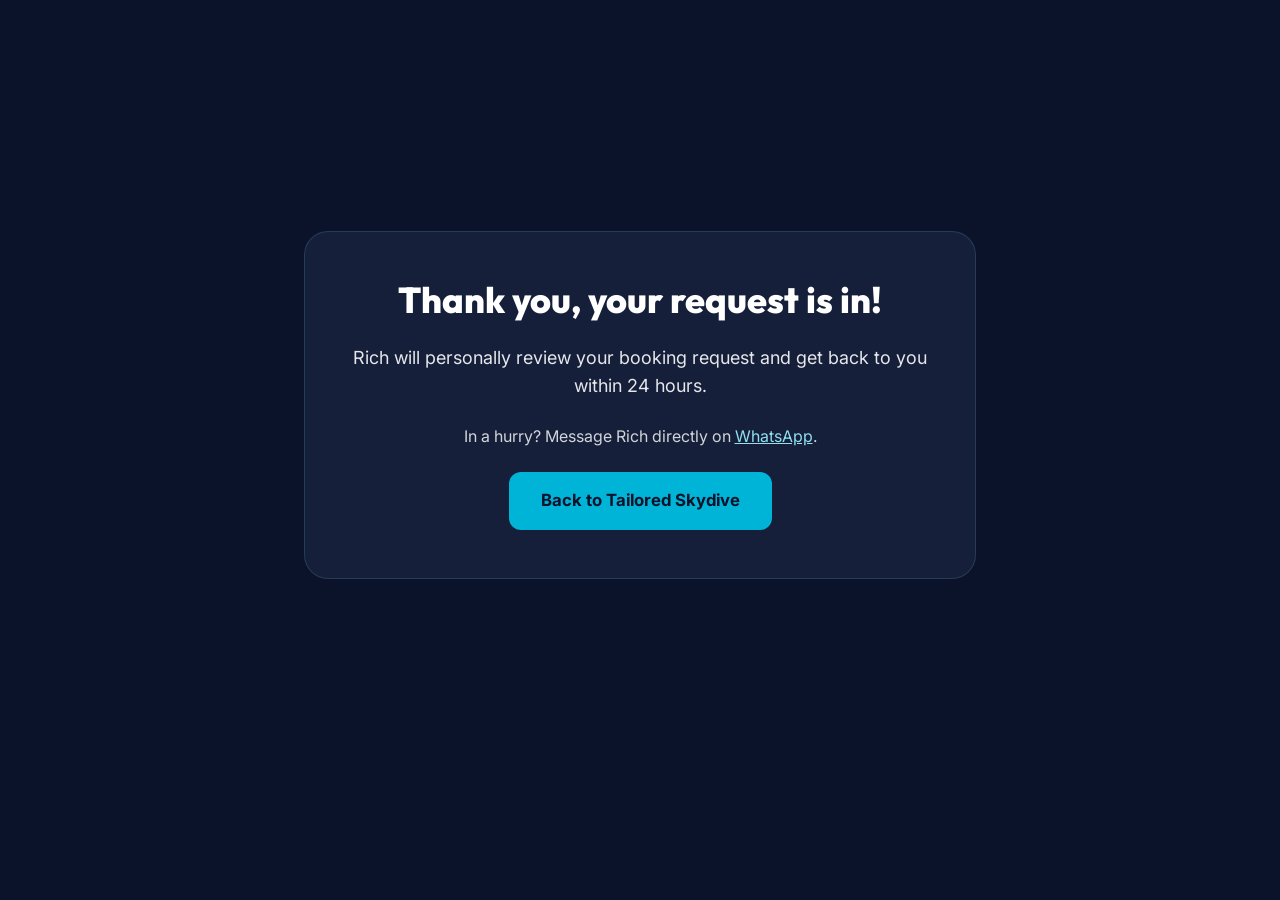
<file: thank-you.html>
<!DOCTYPE html>
<html lang="en-GB">
<head>
    <meta charset="utf-8">
    <meta name="viewport" content="width=device-width, initial-scale=1">
    <title>Booking Request Sent | Tailored Skydive</title>
    <meta name="description" content="Thanks for your booking request. Rich Taylor will get back to you within 24 hours.">
    <meta name="robots" content="noindex, follow">
    <meta name="theme-color" content="#0B132B">
    <link rel="icon" href="/favicon.ico" sizes="48x48">
    <link rel="apple-touch-icon" href="/apple-touch-icon.png">
    <link href="https://fonts.googleapis.com/css2?family=Inter:wght@400;600;700&amp;family=Outfit:wght@700;800&amp;display=swap" rel="stylesheet">
    <link rel="stylesheet" href="/css/styles.css">
    <script async src="https://www.googletagmanager.com/gtag/js?id=AW-18537124376"></script>
    <script>
        window.dataLayer = window.dataLayer || [];
        function gtag(){dataLayer.push(arguments);}
        gtag('js', new Date());
        gtag('config', 'AW-18537124376');
        // Google Ads conversion: add your conversion label from Google Ads, then uncomment:
        // gtag('event', 'conversion', {'send_to': 'AW-18537124376/YOUR_CONVERSION_LABEL'});
    </script>
</head>
<body class="bg-skyDark text-gray-100 antialiased">
    <main class="min-h-[90vh] flex items-center justify-center px-4 py-12">
        <div class="glass-card max-w-2xl w-full p-8 sm:p-12 rounded-3xl text-center space-y-6">
            <h1 class="text-3xl sm:text-4xl font-extrabold text-white">Thank you, your request is in!</h1>
            <p class="text-lg text-gray-200">Rich will personally review your booking request and get back to you within 24 hours.</p>
            <p class="text-base text-gray-300">In a hurry? Message Rich directly on <a href="https://wa.me/447817976703" target="_blank" rel="noopener noreferrer" class="underline text-accentCyan hover:text-white">WhatsApp</a>.</p>
            <a href="/" class="inline-flex bg-accentBlue hover:bg-accentCyan text-skyDark font-bold px-8 py-4 rounded-xl transition">Back to Tailored Skydive</a>
        </div>
    </main>
</body>
</html>
</file>
<file: css/styles.css>
*, ::before, ::after{--tw-border-spacing-x:0;--tw-border-spacing-y:0;--tw-translate-x:0;--tw-translate-y:0;--tw-rotate:0;--tw-skew-x:0;--tw-skew-y:0;--tw-scale-x:1;--tw-scale-y:1;--tw-pan-x: ;--tw-pan-y: ;--tw-pinch-zoom: ;--tw-scroll-snap-strictness:proximity;--tw-gradient-from-position: ;--tw-gradient-via-position: ;--tw-gradient-to-position: ;--tw-ordinal: ;--tw-slashed-zero: ;--tw-numeric-figure: ;--tw-numeric-spacing: ;--tw-numeric-fraction: ;--tw-ring-inset: ;--tw-ring-offset-width:0px;--tw-ring-offset-color:#fff;--tw-ring-color:rgb(59 130 246 / 0.5);--tw-ring-offset-shadow:0 0 #0000;--tw-ring-shadow:0 0 #0000;--tw-shadow:0 0 #0000;--tw-shadow-colored:0 0 #0000;--tw-blur: ;--tw-brightness: ;--tw-contrast: ;--tw-grayscale: ;--tw-hue-rotate: ;--tw-invert: ;--tw-saturate: ;--tw-sepia: ;--tw-drop-shadow: ;--tw-backdrop-blur: ;--tw-backdrop-brightness: ;--tw-backdrop-contrast: ;--tw-backdrop-grayscale: ;--tw-backdrop-hue-rotate: ;--tw-backdrop-invert: ;--tw-backdrop-opacity: ;--tw-backdrop-saturate: ;--tw-backdrop-sepia: ;--tw-contain-size: ;--tw-contain-layout: ;--tw-contain-paint: ;--tw-contain-style: }::backdrop{--tw-border-spacing-x:0;--tw-border-spacing-y:0;--tw-translate-x:0;--tw-translate-y:0;--tw-rotate:0;--tw-skew-x:0;--tw-skew-y:0;--tw-scale-x:1;--tw-scale-y:1;--tw-pan-x: ;--tw-pan-y: ;--tw-pinch-zoom: ;--tw-scroll-snap-strictness:proximity;--tw-gradient-from-position: ;--tw-gradient-via-position: ;--tw-gradient-to-position: ;--tw-ordinal: ;--tw-slashed-zero: ;--tw-numeric-figure: ;--tw-numeric-spacing: ;--tw-numeric-fraction: ;--tw-ring-inset: ;--tw-ring-offset-width:0px;--tw-ring-offset-color:#fff;--tw-ring-color:rgb(59 130 246 / 0.5);--tw-ring-offset-shadow:0 0 #0000;--tw-ring-shadow:0 0 #0000;--tw-shadow:0 0 #0000;--tw-shadow-colored:0 0 #0000;--tw-blur: ;--tw-brightness: ;--tw-contrast: ;--tw-grayscale: ;--tw-hue-rotate: ;--tw-invert: ;--tw-saturate: ;--tw-sepia: ;--tw-drop-shadow: ;--tw-backdrop-blur: ;--tw-backdrop-brightness: ;--tw-backdrop-contrast: ;--tw-backdrop-grayscale: ;--tw-backdrop-hue-rotate: ;--tw-backdrop-invert: ;--tw-backdrop-opacity: ;--tw-backdrop-saturate: ;--tw-backdrop-sepia: ;--tw-contain-size: ;--tw-contain-layout: ;--tw-contain-paint: ;--tw-contain-style: }/* ! tailwindcss v3.4.17 | MIT License | https://tailwindcss.com */*,::after,::before{box-sizing:border-box;border-width:0;border-style:solid;border-color:#e5e7eb}::after,::before{--tw-content:''}:host,html{line-height:1.5;-webkit-text-size-adjust:100%;-moz-tab-size:4;tab-size:4;font-family:Inter, sans-serif;font-feature-settings:normal;font-variation-settings:normal;-webkit-tap-highlight-color:transparent}body{margin:0;line-height:inherit}hr{height:0;color:inherit;border-top-width:1px}abbr:where([title]){-webkit-text-decoration:underline dotted;text-decoration:underline dotted}h1,h2,h3,h4,h5,h6{font-size:inherit;font-weight:inherit}a{color:inherit;text-decoration:inherit}b,strong{font-weight:bolder}code,kbd,pre,samp{font-family:ui-monospace, SFMono-Regular, Menlo, Monaco, Consolas, "Liberation Mono", "Courier New", monospace;font-feature-settings:normal;font-variation-settings:normal;font-size:1em}small{font-size:80%}sub,sup{font-size:75%;line-height:0;position:relative;vertical-align:baseline}sub{bottom:-.25em}sup{top:-.5em}table{text-indent:0;border-color:inherit;border-collapse:collapse}button,input,optgroup,select,textarea{font-family:inherit;font-feature-settings:inherit;font-variation-settings:inherit;font-size:100%;font-weight:inherit;line-height:inherit;letter-spacing:inherit;color:inherit;margin:0;padding:0}button,select{text-transform:none}button,input:where([type=button]),input:where([type=reset]),input:where([type=submit]){-webkit-appearance:button;background-color:transparent;background-image:none}:-moz-focusring{outline:auto}:-moz-ui-invalid{box-shadow:none}progress{vertical-align:baseline}::-webkit-inner-spin-button,::-webkit-outer-spin-button{height:auto}[type=search]{-webkit-appearance:textfield;outline-offset:-2px}::-webkit-search-decoration{-webkit-appearance:none}::-webkit-file-upload-button{-webkit-appearance:button;font:inherit}summary{display:list-item}blockquote,dd,dl,figure,h1,h2,h3,h4,h5,h6,hr,p,pre{margin:0}fieldset{margin:0;padding:0}legend{padding:0}menu,ol,ul{list-style:none;margin:0;padding:0}dialog{padding:0}textarea{resize:vertical}input::placeholder,textarea::placeholder{opacity:1;color:#9ca3af}[role=button],button{cursor:pointer}:disabled{cursor:default}audio,canvas,embed,iframe,img,object,svg,video{display:block;vertical-align:middle}img,video{max-width:100%;height:auto}[hidden]:where(:not([hidden=until-found])){display:none}.pointer-events-none{pointer-events:none}.fixed{position:fixed}.absolute{position:absolute}.relative{position:relative}.sticky{position:sticky}.-inset-2{inset:-0.5rem}.inset-0{inset:0px}.inset-4{inset:1rem}.-bottom-20{bottom:-5rem}.-right-20{right:-5rem}.-right-3{right:-0.75rem}.-top-3{top:-0.75rem}.bottom-4{bottom:1rem}.left-4{left:1rem}.right-4{right:1rem}.top-0{top:0px}.top-28{top:7rem}.top-4{top:1rem}.z-10{z-index:10}.z-50{z-index:50}.mx-4{margin-left:1rem;margin-right:1rem}.mx-auto{margin-left:auto;margin-right:auto}.-mt-10{margin-top:-2.5rem}.mb-20{margin-bottom:5rem}.mb-3{margin-bottom:0.75rem}.mb-4{margin-bottom:1rem}.mb-5{margin-bottom:1.25rem}.mb-6{margin-bottom:1.5rem}.mb-8{margin-bottom:2rem}.mr-1{margin-right:0.25rem}.mr-3{margin-right:0.75rem}.mt-1{margin-top:0.25rem}.mt-4{margin-top:1rem}.mt-6{margin-top:1.5rem}.block{display:block}.flex{display:flex}.inline-flex{display:inline-flex}.grid{display:grid}.hidden{display:none}.h-10{height:2.5rem}.h-12{height:3rem}.h-14{height:3.5rem}.h-20{height:5rem}.h-56{height:14rem}.h-6{height:1.5rem}.h-64{height:16rem}.h-72{height:18rem}.h-8{height:2rem}.h-80{height:20rem}.h-\[460px\]{height:460px}.h-fit{height:-moz-fit-content;height:fit-content}.h-full{height:100%}.max-h-\[85vh\]{max-height:85vh}.min-h-\[90vh\]{min-height:90vh}.w-10{width:2.5rem}.w-12{width:3rem}.w-14{width:3.5rem}.w-6{width:1.5rem}.w-8{width:2rem}.w-80{width:20rem}.w-fit{width:-moz-fit-content;width:fit-content}.w-full{width:100%}.max-w-2xl{max-width:42rem}.max-w-3xl{max-width:48rem}.max-w-4xl{max-width:56rem}.max-w-5xl{max-width:64rem}.max-w-7xl{max-width:80rem}.max-w-full{max-width:100%}.flex-shrink{flex-shrink:1}.flex-grow{flex-grow:1}.cursor-pointer{cursor:pointer}.grid-cols-1{grid-template-columns:repeat(1, minmax(0, 1fr))}.grid-cols-2{grid-template-columns:repeat(2, minmax(0, 1fr))}.flex-col{flex-direction:column}.items-start{align-items:flex-start}.items-center{align-items:center}.justify-center{justify-content:center}.justify-between{justify-content:space-between}.gap-10{gap:2.5rem}.gap-12{gap:3rem}.gap-2{gap:0.5rem}.gap-4{gap:1rem}.gap-6{gap:1.5rem}.gap-8{gap:2rem}.space-x-1 > :not([hidden]) ~ :not([hidden]){--tw-space-x-reverse:0;margin-right:calc(0.25rem * var(--tw-space-x-reverse));margin-left:calc(0.25rem * calc(1 - var(--tw-space-x-reverse)))}.space-x-2 > :not([hidden]) ~ :not([hidden]){--tw-space-x-reverse:0;margin-right:calc(0.5rem * var(--tw-space-x-reverse));margin-left:calc(0.5rem * calc(1 - var(--tw-space-x-reverse)))}.space-x-3 > :not([hidden]) ~ :not([hidden]){--tw-space-x-reverse:0;margin-right:calc(0.75rem * var(--tw-space-x-reverse));margin-left:calc(0.75rem * calc(1 - var(--tw-space-x-reverse)))}.space-x-4 > :not([hidden]) ~ :not([hidden]){--tw-space-x-reverse:0;margin-right:calc(1rem * var(--tw-space-x-reverse));margin-left:calc(1rem * calc(1 - var(--tw-space-x-reverse)))}.space-x-5 > :not([hidden]) ~ :not([hidden]){--tw-space-x-reverse:0;margin-right:calc(1.25rem * var(--tw-space-x-reverse));margin-left:calc(1.25rem * calc(1 - var(--tw-space-x-reverse)))}.space-x-8 > :not([hidden]) ~ :not([hidden]){--tw-space-x-reverse:0;margin-right:calc(2rem * var(--tw-space-x-reverse));margin-left:calc(2rem * calc(1 - var(--tw-space-x-reverse)))}.space-y-10 > :not([hidden]) ~ :not([hidden]){--tw-space-y-reverse:0;margin-top:calc(2.5rem * calc(1 - var(--tw-space-y-reverse)));margin-bottom:calc(2.5rem * var(--tw-space-y-reverse))}.space-y-16 > :not([hidden]) ~ :not([hidden]){--tw-space-y-reverse:0;margin-top:calc(4rem * calc(1 - var(--tw-space-y-reverse)));margin-bottom:calc(4rem * var(--tw-space-y-reverse))}.space-y-28 > :not([hidden]) ~ :not([hidden]){--tw-space-y-reverse:0;margin-top:calc(7rem * calc(1 - var(--tw-space-y-reverse)));margin-bottom:calc(7rem * var(--tw-space-y-reverse))}.space-y-3 > :not([hidden]) ~ :not([hidden]){--tw-space-y-reverse:0;margin-top:calc(0.75rem * calc(1 - var(--tw-space-y-reverse)));margin-bottom:calc(0.75rem * var(--tw-space-y-reverse))}.space-y-4 > :not([hidden]) ~ :not([hidden]){--tw-space-y-reverse:0;margin-top:calc(1rem * calc(1 - var(--tw-space-y-reverse)));margin-bottom:calc(1rem * var(--tw-space-y-reverse))}.space-y-6 > :not([hidden]) ~ :not([hidden]){--tw-space-y-reverse:0;margin-top:calc(1.5rem * calc(1 - var(--tw-space-y-reverse)));margin-bottom:calc(1.5rem * var(--tw-space-y-reverse))}.space-y-8 > :not([hidden]) ~ :not([hidden]){--tw-space-y-reverse:0;margin-top:calc(2rem * calc(1 - var(--tw-space-y-reverse)));margin-bottom:calc(2rem * var(--tw-space-y-reverse))}.overflow-hidden{overflow:hidden}.scroll-smooth{scroll-behavior:smooth}.rounded{border-radius:0.25rem}.rounded-2xl{border-radius:1rem}.rounded-3xl{border-radius:1.5rem}.rounded-full{border-radius:9999px}.rounded-lg{border-radius:0.5rem}.rounded-xl{border-radius:0.75rem}.border{border-width:1px}.border-2{border-width:2px}.border-b{border-bottom-width:1px}.border-t{border-top-width:1px}.border-accentBlue{--tw-border-opacity:1;border-color:rgb(0 180 216 / var(--tw-border-opacity, 1))}.border-accentBlue\/20{border-color:rgb(0 180 216 / 0.2)}.border-accentBlue\/30{border-color:rgb(0 180 216 / 0.3)}.border-accentBlue\/40{border-color:rgb(0 180 216 / 0.4)}.border-accentBlue\/50{border-color:rgb(0 180 216 / 0.5)}.border-gray-500{--tw-border-opacity:1;border-color:rgb(107 114 128 / var(--tw-border-opacity, 1))}.border-skyGold\/30{border-color:rgb(212 175 55 / 0.3)}.border-skyGold\/50{border-color:rgb(212 175 55 / 0.5)}.border-skyLight\/20{border-color:rgb(58 80 107 / 0.2)}.border-skyLight\/30{border-color:rgb(58 80 107 / 0.3)}.border-skyLight\/40{border-color:rgb(58 80 107 / 0.4)}.bg-accentBlue{--tw-bg-opacity:1;background-color:rgb(0 180 216 / var(--tw-bg-opacity, 1))}.bg-accentBlue\/10{background-color:rgb(0 180 216 / 0.1)}.bg-accentBlue\/20{background-color:rgb(0 180 216 / 0.2)}.bg-accentCyan\/10{background-color:rgb(144 224 239 / 0.1)}.bg-black{--tw-bg-opacity:1;background-color:rgb(0 0 0 / var(--tw-bg-opacity, 1))}.bg-black\/30{background-color:rgb(0 0 0 / 0.3)}.bg-black\/40{background-color:rgb(0 0 0 / 0.4)}.bg-black\/85{background-color:rgb(0 0 0 / 0.85)}.bg-emerald-600{--tw-bg-opacity:1;background-color:rgb(5 150 105 / var(--tw-bg-opacity, 1))}.bg-skyDark{--tw-bg-opacity:1;background-color:rgb(11 19 43 / var(--tw-bg-opacity, 1))}.bg-skyDark\/40{background-color:rgb(11 19 43 / 0.4)}.bg-skyDark\/60{background-color:rgb(11 19 43 / 0.6)}.bg-skyDark\/80{background-color:rgb(11 19 43 / 0.8)}.bg-skyDark\/95{background-color:rgb(11 19 43 / 0.95)}.bg-skyGold{--tw-bg-opacity:1;background-color:rgb(212 175 55 / var(--tw-bg-opacity, 1))}.bg-skyGold\/10{background-color:rgb(212 175 55 / 0.1)}.bg-skyGold\/20{background-color:rgb(212 175 55 / 0.2)}.bg-skyLight{--tw-bg-opacity:1;background-color:rgb(58 80 107 / var(--tw-bg-opacity, 1))}.bg-skyLight\/30{background-color:rgb(58 80 107 / 0.3)}.bg-skyMid{--tw-bg-opacity:1;background-color:rgb(28 37 65 / var(--tw-bg-opacity, 1))}.bg-skyMid\/40{background-color:rgb(28 37 65 / 0.4)}.bg-skyMid\/50{background-color:rgb(28 37 65 / 0.5)}.bg-skyMid\/60{background-color:rgb(28 37 65 / 0.6)}.bg-gradient-to-br{background-image:linear-gradient(to bottom right, var(--tw-gradient-stops))}.bg-gradient-to-r{background-image:linear-gradient(to right, var(--tw-gradient-stops))}.bg-gradient-to-t{background-image:linear-gradient(to top, var(--tw-gradient-stops))}.from-accentBlue{--tw-gradient-from:#00B4D8 var(--tw-gradient-from-position);--tw-gradient-to:rgb(0 180 216 / 0) var(--tw-gradient-to-position);--tw-gradient-stops:var(--tw-gradient-from), var(--tw-gradient-to)}.from-accentBlue\/10{--tw-gradient-from:rgb(0 180 216 / 0.1) var(--tw-gradient-from-position);--tw-gradient-to:rgb(0 180 216 / 0) var(--tw-gradient-to-position);--tw-gradient-stops:var(--tw-gradient-from), var(--tw-gradient-to)}.from-skyDark{--tw-gradient-from:#0B132B var(--tw-gradient-from-position);--tw-gradient-to:rgb(11 19 43 / 0) var(--tw-gradient-to-position);--tw-gradient-stops:var(--tw-gradient-from), var(--tw-gradient-to)}.via-transparent{--tw-gradient-to:rgb(0 0 0 / 0)  var(--tw-gradient-to-position);--tw-gradient-stops:var(--tw-gradient-from), transparent var(--tw-gradient-via-position), var(--tw-gradient-to)}.to-accentCyan{--tw-gradient-to:#90E0EF var(--tw-gradient-to-position)}.to-skyLight{--tw-gradient-to:#3A506B var(--tw-gradient-to-position)}.to-skyLight\/10{--tw-gradient-to:rgb(58 80 107 / 0.1) var(--tw-gradient-to-position)}.to-transparent{--tw-gradient-to:transparent var(--tw-gradient-to-position)}.bg-clip-text{-webkit-background-clip:text;background-clip:text}.object-contain{object-fit:contain}.object-cover{object-fit:cover}.p-4{padding:1rem}.p-5{padding:1.25rem}.p-6{padding:1.5rem}.p-8{padding:2rem}.px-3{padding-left:0.75rem;padding-right:0.75rem}.px-3\.5{padding-left:0.875rem;padding-right:0.875rem}.px-4{padding-left:1rem;padding-right:1rem}.px-6{padding-left:1.5rem;padding-right:1.5rem}.px-8{padding-left:2rem;padding-right:2rem}.py-1{padding-top:0.25rem;padding-bottom:0.25rem}.py-1\.5{padding-top:0.375rem;padding-bottom:0.375rem}.py-12{padding-top:3rem;padding-bottom:3rem}.py-2{padding-top:0.5rem;padding-bottom:0.5rem}.py-24{padding-top:6rem;padding-bottom:6rem}.py-3{padding-top:0.75rem;padding-bottom:0.75rem}.py-3\.5{padding-top:0.875rem;padding-bottom:0.875rem}.py-32{padding-top:8rem;padding-bottom:8rem}.py-4{padding-top:1rem;padding-bottom:1rem}.pb-4{padding-bottom:1rem}.pb-6{padding-bottom:1.5rem}.pb-7{padding-bottom:1.75rem}.pr-12{padding-right:3rem}.pt-2{padding-top:0.5rem}.pt-3{padding-top:0.75rem}.pt-4{padding-top:1rem}.pt-6{padding-top:1.5rem}.text-left{text-align:left}.text-center{text-align:center}.font-display{font-family:Outfit, sans-serif}.text-2xl{font-size:1.5rem;line-height:2rem}.text-3xl{font-size:1.875rem;line-height:2.25rem}.text-4xl{font-size:2.25rem;line-height:2.5rem}.text-\[10px\]{font-size:10px}.text-base{font-size:1rem;line-height:1.5rem}.text-lg{font-size:1.125rem;line-height:1.75rem}.text-sm{font-size:0.875rem;line-height:1.25rem}.text-xl{font-size:1.25rem;line-height:1.75rem}.text-xs{font-size:0.75rem;line-height:1rem}.font-bold{font-weight:700}.font-extrabold{font-weight:800}.font-light{font-weight:300}.font-medium{font-weight:500}.font-normal{font-weight:400}.font-semibold{font-weight:600}.uppercase{text-transform:uppercase}.italic{font-style:italic}.leading-relaxed{line-height:1.625}.leading-tight{line-height:1.25}.tracking-tight{letter-spacing:-0.025em}.tracking-wide{letter-spacing:0.025em}.tracking-wider{letter-spacing:0.05em}.tracking-widest{letter-spacing:0.1em}.text-accentBlue{--tw-text-opacity:1;color:rgb(0 180 216 / var(--tw-text-opacity, 1))}.text-accentCyan{--tw-text-opacity:1;color:rgb(144 224 239 / var(--tw-text-opacity, 1))}.text-gray-100{--tw-text-opacity:1;color:rgb(243 244 246 / var(--tw-text-opacity, 1))}.text-gray-200{--tw-text-opacity:1;color:rgb(229 231 235 / var(--tw-text-opacity, 1))}.text-gray-300{--tw-text-opacity:1;color:rgb(209 213 219 / var(--tw-text-opacity, 1))}.text-gray-400{--tw-text-opacity:1;color:rgb(156 163 175 / var(--tw-text-opacity, 1))}.text-green-400{--tw-text-opacity:1;color:rgb(74 222 128 / var(--tw-text-opacity, 1))}.text-red-400{--tw-text-opacity:1;color:rgb(248 113 113 / var(--tw-text-opacity, 1))}.text-skyDark{--tw-text-opacity:1;color:rgb(11 19 43 / var(--tw-text-opacity, 1))}.text-skyGold{--tw-text-opacity:1;color:rgb(212 175 55 / var(--tw-text-opacity, 1))}.text-transparent{color:transparent}.text-white{--tw-text-opacity:1;color:rgb(255 255 255 / var(--tw-text-opacity, 1))}.underline{-webkit-text-decoration-line:underline;text-decoration-line:underline}.antialiased{-webkit-font-smoothing:antialiased;-moz-osx-font-smoothing:grayscale}.opacity-0{opacity:0}.opacity-30{opacity:0.3}.opacity-80{opacity:0.8}.opacity-90{opacity:0.9}.shadow{--tw-shadow:0 1px 3px 0 rgb(0 0 0 / 0.1), 0 1px 2px -1px rgb(0 0 0 / 0.1);--tw-shadow-colored:0 1px 3px 0 var(--tw-shadow-color), 0 1px 2px -1px var(--tw-shadow-color);box-shadow:var(--tw-ring-offset-shadow, 0 0 #0000), var(--tw-ring-shadow, 0 0 #0000), var(--tw-shadow)}.shadow-2xl{--tw-shadow:0 25px 50px -12px rgb(0 0 0 / 0.25);--tw-shadow-colored:0 25px 50px -12px var(--tw-shadow-color);box-shadow:var(--tw-ring-offset-shadow, 0 0 #0000), var(--tw-ring-shadow, 0 0 #0000), var(--tw-shadow)}.shadow-lg{--tw-shadow:0 10px 15px -3px rgb(0 0 0 / 0.1), 0 4px 6px -4px rgb(0 0 0 / 0.1);--tw-shadow-colored:0 10px 15px -3px var(--tw-shadow-color), 0 4px 6px -4px var(--tw-shadow-color);box-shadow:var(--tw-ring-offset-shadow, 0 0 #0000), var(--tw-ring-shadow, 0 0 #0000), var(--tw-shadow)}.shadow-md{--tw-shadow:0 4px 6px -1px rgb(0 0 0 / 0.1), 0 2px 4px -2px rgb(0 0 0 / 0.1);--tw-shadow-colored:0 4px 6px -1px var(--tw-shadow-color), 0 2px 4px -2px var(--tw-shadow-color);box-shadow:var(--tw-ring-offset-shadow, 0 0 #0000), var(--tw-ring-shadow, 0 0 #0000), var(--tw-shadow)}.shadow-xl{--tw-shadow:0 20px 25px -5px rgb(0 0 0 / 0.1), 0 8px 10px -6px rgb(0 0 0 / 0.1);--tw-shadow-colored:0 20px 25px -5px var(--tw-shadow-color), 0 8px 10px -6px var(--tw-shadow-color);box-shadow:var(--tw-ring-offset-shadow, 0 0 #0000), var(--tw-ring-shadow, 0 0 #0000), var(--tw-shadow)}.shadow-accentBlue\/20{--tw-shadow-color:rgb(0 180 216 / 0.2);--tw-shadow:var(--tw-shadow-colored)}.shadow-accentBlue\/25{--tw-shadow-color:rgb(0 180 216 / 0.25);--tw-shadow:var(--tw-shadow-colored)}.shadow-emerald-600\/20{--tw-shadow-color:rgb(5 150 105 / 0.2);--tw-shadow:var(--tw-shadow-colored)}.blur-3xl{--tw-blur:blur(64px);filter:var(--tw-blur) var(--tw-brightness) var(--tw-contrast) var(--tw-grayscale) var(--tw-hue-rotate) var(--tw-invert) var(--tw-saturate) var(--tw-sepia) var(--tw-drop-shadow)}.blur-lg{--tw-blur:blur(16px);filter:var(--tw-blur) var(--tw-brightness) var(--tw-contrast) var(--tw-grayscale) var(--tw-hue-rotate) var(--tw-invert) var(--tw-saturate) var(--tw-sepia) var(--tw-drop-shadow)}.backdrop-blur-md{--tw-backdrop-blur:blur(12px);-webkit-backdrop-filter:var(--tw-backdrop-blur) var(--tw-backdrop-brightness) var(--tw-backdrop-contrast) var(--tw-backdrop-grayscale) var(--tw-backdrop-hue-rotate) var(--tw-backdrop-invert) var(--tw-backdrop-opacity) var(--tw-backdrop-saturate) var(--tw-backdrop-sepia);backdrop-filter:var(--tw-backdrop-blur) var(--tw-backdrop-brightness) var(--tw-backdrop-contrast) var(--tw-backdrop-grayscale) var(--tw-backdrop-hue-rotate) var(--tw-backdrop-invert) var(--tw-backdrop-opacity) var(--tw-backdrop-saturate) var(--tw-backdrop-sepia)}.transition{transition-property:color, background-color, border-color, fill, stroke, opacity, box-shadow, transform, filter, -webkit-text-decoration-color, -webkit-backdrop-filter;transition-property:color, background-color, border-color, text-decoration-color, fill, stroke, opacity, box-shadow, transform, filter, backdrop-filter;transition-property:color, background-color, border-color, text-decoration-color, fill, stroke, opacity, box-shadow, transform, filter, backdrop-filter, -webkit-text-decoration-color, -webkit-backdrop-filter;transition-timing-function:cubic-bezier(0.4, 0, 0.2, 1);transition-duration:150ms}.transition-transform{transition-property:transform;transition-timing-function:cubic-bezier(0.4, 0, 0.2, 1);transition-duration:150ms}.duration-200{transition-duration:200ms}.duration-300{transition-duration:300ms}.duration-500{transition-duration:500ms}.selection\:bg-accentBlue *::selection{--tw-bg-opacity:1;background-color:rgb(0 180 216 / var(--tw-bg-opacity, 1))}.selection\:text-skyDark *::selection{--tw-text-opacity:1;color:rgb(11 19 43 / var(--tw-text-opacity, 1))}.selection\:bg-accentBlue::selection{--tw-bg-opacity:1;background-color:rgb(0 180 216 / var(--tw-bg-opacity, 1))}.selection\:text-skyDark::selection{--tw-text-opacity:1;color:rgb(11 19 43 / var(--tw-text-opacity, 1))}.hover\:border-accentBlue\/50:hover{border-color:rgb(0 180 216 / 0.5)}.hover\:border-skyGold\/50:hover{border-color:rgb(212 175 55 / 0.5)}.hover\:bg-accentCyan:hover{--tw-bg-opacity:1;background-color:rgb(144 224 239 / var(--tw-bg-opacity, 1))}.hover\:bg-emerald-500:hover{--tw-bg-opacity:1;background-color:rgb(16 185 129 / var(--tw-bg-opacity, 1))}.hover\:bg-skyLight\/40:hover{background-color:rgb(58 80 107 / 0.4)}.hover\:bg-skyLight\/80:hover{background-color:rgb(58 80 107 / 0.8)}.hover\:text-accentBlue:hover{--tw-text-opacity:1;color:rgb(0 180 216 / var(--tw-text-opacity, 1))}.hover\:text-accentCyan:hover{--tw-text-opacity:1;color:rgb(144 224 239 / var(--tw-text-opacity, 1))}.hover\:text-white:hover{--tw-text-opacity:1;color:rgb(255 255 255 / var(--tw-text-opacity, 1))}.hover\:underline:hover{-webkit-text-decoration-line:underline;text-decoration-line:underline}.focus\:border-accentBlue:focus{--tw-border-opacity:1;border-color:rgb(0 180 216 / var(--tw-border-opacity, 1))}.focus\:outline-none:focus{outline:2px solid transparent;outline-offset:2px}.group:hover .group-hover\:scale-105{--tw-scale-x:1.05;--tw-scale-y:1.05;transform:translate(var(--tw-translate-x), var(--tw-translate-y)) rotate(var(--tw-rotate)) skewX(var(--tw-skew-x)) skewY(var(--tw-skew-y)) scaleX(var(--tw-scale-x)) scaleY(var(--tw-scale-y))}.group:hover .group-hover\:opacity-100{opacity:1}.group:hover .group-hover\:opacity-60{opacity:0.6}@media (min-width: 640px){.sm\:grid-cols-2{grid-template-columns:repeat(2, minmax(0, 1fr))}.sm\:flex-row{flex-direction:row}.sm\:p-10{padding:2.5rem}.sm\:p-12{padding:3rem}.sm\:p-14{padding:3.5rem}.sm\:p-7{padding:1.75rem}.sm\:p-8{padding:2rem}.sm\:px-6{padding-left:1.5rem;padding-right:1.5rem}.sm\:px-7{padding-left:1.75rem;padding-right:1.75rem}.sm\:text-3xl{font-size:1.875rem;line-height:2.25rem}.sm\:text-4xl{font-size:2.25rem;line-height:2.5rem}.sm\:text-5xl{font-size:3rem;line-height:1}.sm\:text-6xl{font-size:3.75rem;line-height:1}.sm\:text-lg{font-size:1.125rem;line-height:1.75rem}.sm\:text-xl{font-size:1.25rem;line-height:1.75rem}}@media (min-width: 768px){.md\:block{display:block}.md\:flex{display:flex}.md\:hidden{display:none}.md\:grid-cols-2{grid-template-columns:repeat(2, minmax(0, 1fr))}.md\:grid-cols-3{grid-template-columns:repeat(3, minmax(0, 1fr))}.md\:flex-row{flex-direction:row}.md\:space-y-0 > :not([hidden]) ~ :not([hidden]){--tw-space-y-reverse:0;margin-top:calc(0px * calc(1 - var(--tw-space-y-reverse)));margin-bottom:calc(0px * var(--tw-space-y-reverse))}.md\:text-left{text-align:left}}@media (min-width: 1024px){.lg\:col-span-5{grid-column:span 5 / span 5}.lg\:col-span-7{grid-column:span 7 / span 7}.lg\:grid-cols-12{grid-template-columns:repeat(12, minmax(0, 1fr))}.lg\:grid-cols-3{grid-template-columns:repeat(3, minmax(0, 1fr))}.lg\:px-8{padding-left:2rem;padding-right:2rem}}

/* ---- Tailored Skydive custom styles (appended after compiled Tailwind) ---- */
html{scroll-padding-top:6rem}
body{font-family:'Inter',sans-serif;font-size:1.05rem}
h1,h2,h3,h4,h5,h6,.font-display{font-family:'Outfit',sans-serif}
.hero-bg{background:linear-gradient(135deg,rgba(11,19,43,.85) 0%,rgba(28,37,65,.75) 100%),url('../images/selfie.jpg') center/cover no-repeat}
.glass-card{background:rgba(28,37,65,.7);-webkit-backdrop-filter:blur(12px);backdrop-filter:blur(12px);border:1px solid rgba(144,224,239,.15)}
.step-box{background:rgba(11,19,43,.5);border:1px solid rgba(58,80,107,.4)}
@media (max-width:1023px){.mobile-unsticky{position:relative!important;top:auto!important}}
.skip-link{position:absolute;left:-9999px;top:0;z-index:100;background:#00B4D8;color:#0B132B;padding:.75rem 1rem;font-weight:700;border-radius:0 0 .5rem 0}
.skip-link:focus{left:0}
:focus-visible{outline:2px solid #90E0EF;outline-offset:2px}
.footer-links a{display:inline-block;padding:.25rem 0}
#menu-btn{min-width:2.75rem;min-height:2.75rem;display:inline-flex;align-items:center;justify-content:center}
@media (min-width:768px){#menu-btn{display:none}}
@media (max-width:640px){
  header.hero-bg{min-height:auto;padding-top:4rem;padding-bottom:4rem}
  #testimonials,#rich,#experience,#calculator,#faq{padding-top:4rem;padding-bottom:4rem}
  .space-y-28>:not([hidden])~:not([hidden]){margin-top:4rem}
  h1{overflow-wrap:break-word}
}
@media (prefers-reduced-motion:reduce){html{scroll-behavior:auto!important}*{transition-duration:.01ms!important}}

/* skydive-devon page */
.hover\:bg-accentBlue\/10:hover{background-color:rgb(0 180 216 / 0.1)}
.border-skyLight\/60{border-color:rgb(58 80 107 / 0.6)}
.flex-none{flex:none}
.flex-wrap{flex-wrap:wrap}
.gap-x-10{column-gap:2.5rem}
.gap-y-5{row-gap:1.25rem}
.h-9{height:2.25rem}
.w-9{width:2.25rem}
.h-auto{height:auto}
.mt-3{margin-top:.75rem}
.py-16{padding-top:4rem;padding-bottom:4rem}
.space-y-5>:not([hidden])~:not([hidden]){margin-top:1.25rem}
.space-y-20>:not([hidden])~:not([hidden]){margin-top:5rem}
@media (min-width:640px){.sm\:py-24{padding-top:6rem;padding-bottom:6rem}}
.faq-details summary{list-style:none;position:relative;padding-right:2rem}
.faq-details summary::-webkit-details-marker{display:none}
.faq-details summary::after{content:"+";position:absolute;right:0;top:0;color:#00B4D8;font-size:1.5rem;line-height:1}
.faq-details[open] summary::after{content:"\2212"}

/* altitude diagram */
.alt-figure svg{display:block;width:100%;max-width:560px;height:auto;margin:0 auto;border-radius:1.5rem;border:1px solid rgba(58,80,107,.5)}
.alt-svg text{font-family:'Inter',sans-serif}
.alt-table{width:100%;border-collapse:collapse;font-size:1rem}
.alt-table th,.alt-table td{padding:.75rem .5rem;text-align:left;border-bottom:1px solid rgba(58,80,107,.5);color:#E5E7EB}
.alt-table thead th{color:#00B4D8;font-size:.8rem;text-transform:uppercase;letter-spacing:.06em}
.alt-table tbody th{color:#fff;font-weight:700}
.alt-table tr.hl td,.alt-table tr.hl th{color:#fff;background:rgba(0,180,216,.12)}
.sr-only{position:absolute;width:1px;height:1px;padding:0;margin:-1px;overflow:hidden;clip:rect(0,0,0,0);white-space:nowrap;border:0}

/* lists */
.list-disc{list-style-type:disc}
.list-decimal{list-style-type:decimal}
.pl-6{padding-left:1.5rem}
.mt-2{margin-top:.5rem}
</file>
